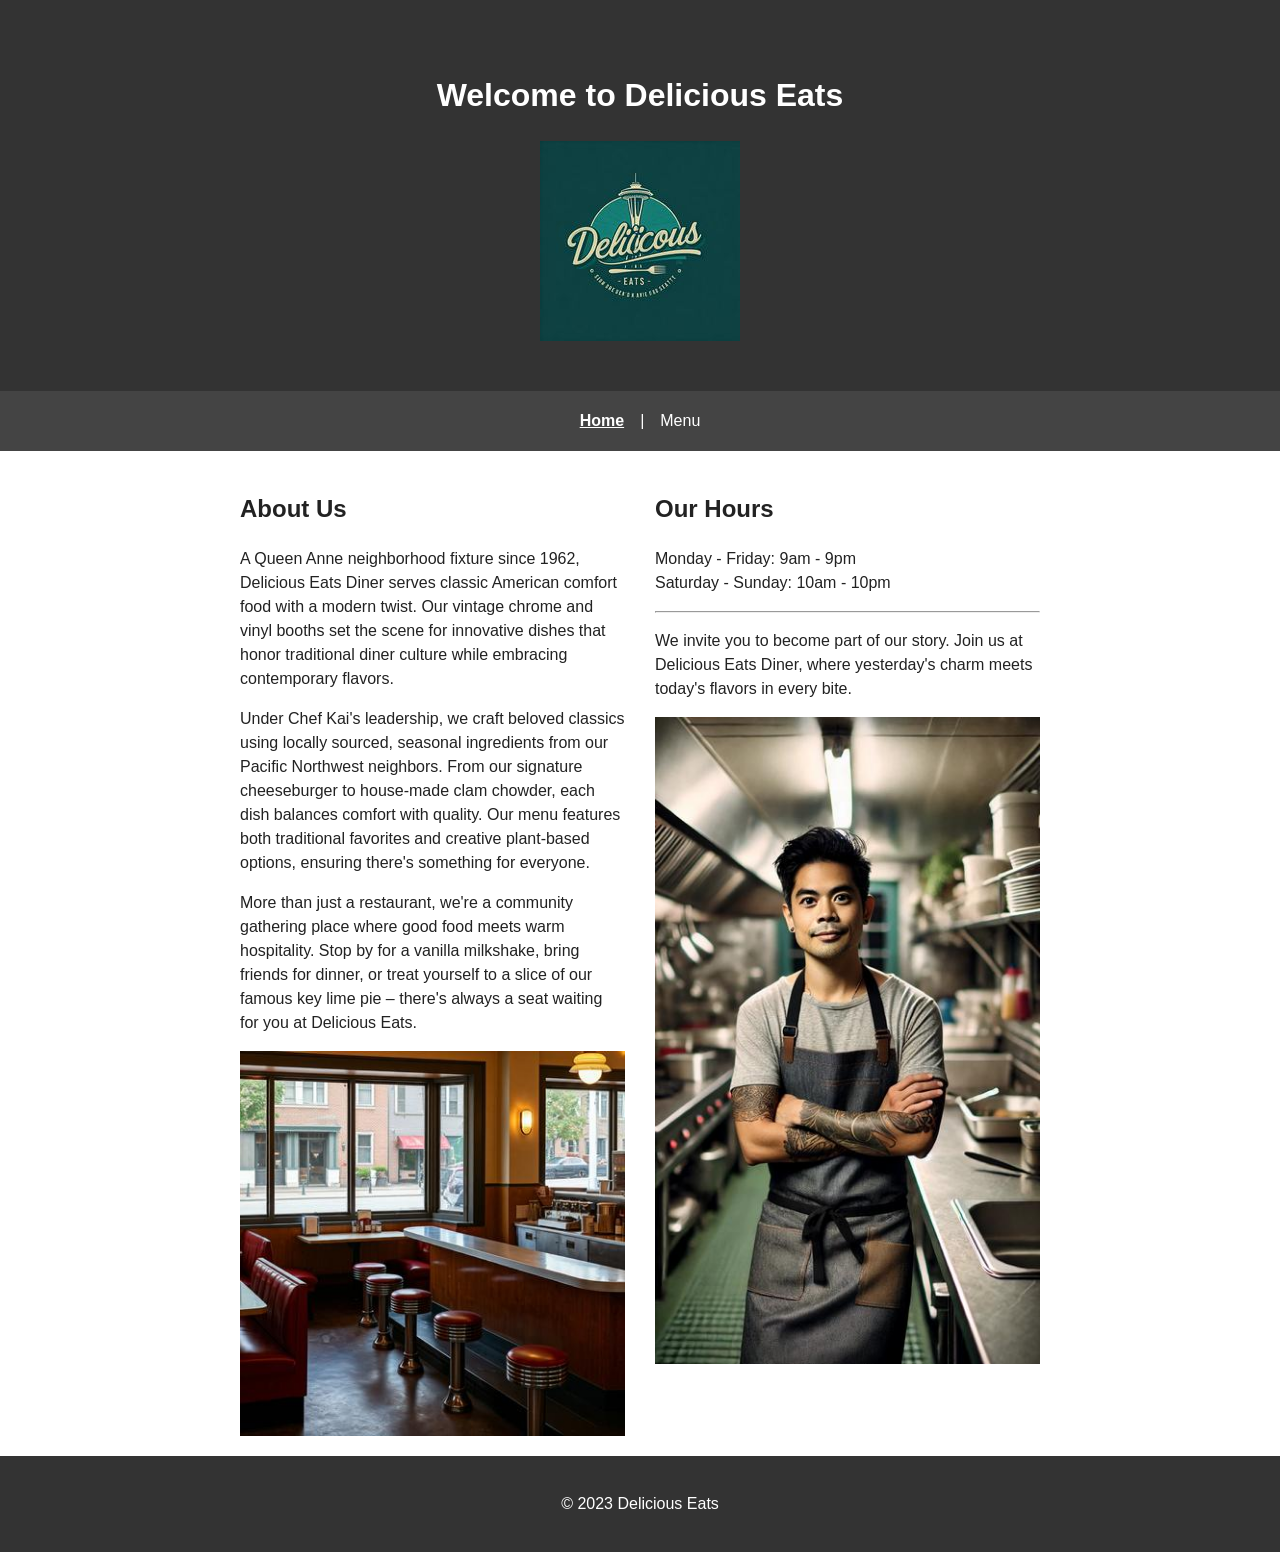
<file: index.html>
<!DOCTYPE html>
<html lang="en">
<head>
    <meta charset="UTF-8">
    <meta name="viewport" content="width=device-width, initial-scale=1.0">
    <title>Delicious Eats Restaurant</title>
    <link rel="stylesheet" href="styles.css">
</head>
<body>
    <a href="#main-content" class="skip-link">Skip to main content</a>

    <header class="site-header" role="banner">
        <h1>Welcome to Delicious Eats</h1>
        <img src="images/logo-1x.jpg"
             srcset="images/logo-1x.jpg 1x,
                     images/logo-2x.jpg 2x"
             width="200" height="200"
             alt="Delicious Eats">
    </header>

    <nav class="site-nav" role="navigation" aria-label="Main">
        <ul>
            <li><a href="index.html" aria-current="page">Home</a></li>
            <li><a href="menu.html">Menu</a></li>
        </ul>
    </nav>

    <main id="main-content" role="main" tabindex="-1">
        <section aria-labelledby="about-heading">
            <h2 id="about-heading">About Us</h2>
            <p>A Queen Anne neighborhood fixture since 1962, Delicious Eats Diner serves classic American comfort food with a modern twist. Our vintage chrome and vinyl booths set the scene for innovative dishes that honor traditional diner culture while embracing contemporary flavors.</p>
            <p>Under Chef Kai's leadership, we craft beloved classics using locally sourced, seasonal ingredients from our Pacific Northwest neighbors. From our signature cheeseburger to house-made clam chowder, each dish balances comfort with quality. Our menu features both traditional favorites and creative plant-based options, ensuring there's something for everyone.</p>
            <p>More than just a restaurant, we're a community gathering place where good food meets warm hospitality. Stop by for a vanilla milkshake, bring friends for dinner, or treat yourself to a slice of our famous key lime pie – there's always a seat waiting for you at Delicious Eats.</p>

            <img src="images/dining_room-800.jpg"
                 srcset="images/dining_room-400.jpg 400w,
                         images/dining_room-800.jpg 800w,
                         images/dining_room-1200.jpg 1200w"
                 sizes="(min-width: 850px) 385px, calc(100vw - 30px)"
                 width="800" height="800"
                 alt="The diner counter with red vinyl stools, red booths and large front windows"
                 loading="lazy"
                 decoding="async">
        </section>

        <section aria-labelledby="hours-heading">
            <h2 id="hours-heading">Our Hours</h2>
            <p>Monday - Friday: 9am - 9pm<br>Saturday - Sunday: 10am - 10pm</p>
            <hr>
            <p>We invite you to become part of our story. Join us at Delicious Eats Diner, where yesterday's charm meets today's flavors in every bite.</p>

            <img src="images/chef-594.jpg"
                 srcset="images/chef-400.jpg 400w,
                         images/chef-594.jpg 594w"
                 sizes="(min-width: 850px) 385px, calc(100vw - 30px)"
                 width="594" height="1000"
                 alt="Chef Kai standing with arms crossed in the restaurant kitchen"
                 loading="lazy"
                 decoding="async">
        </section>
    </main>

    <footer class="site-footer" role="contentinfo">
        <p>&copy; 2023 Delicious Eats</p>
    </footer>
</body>
</html>
</file>
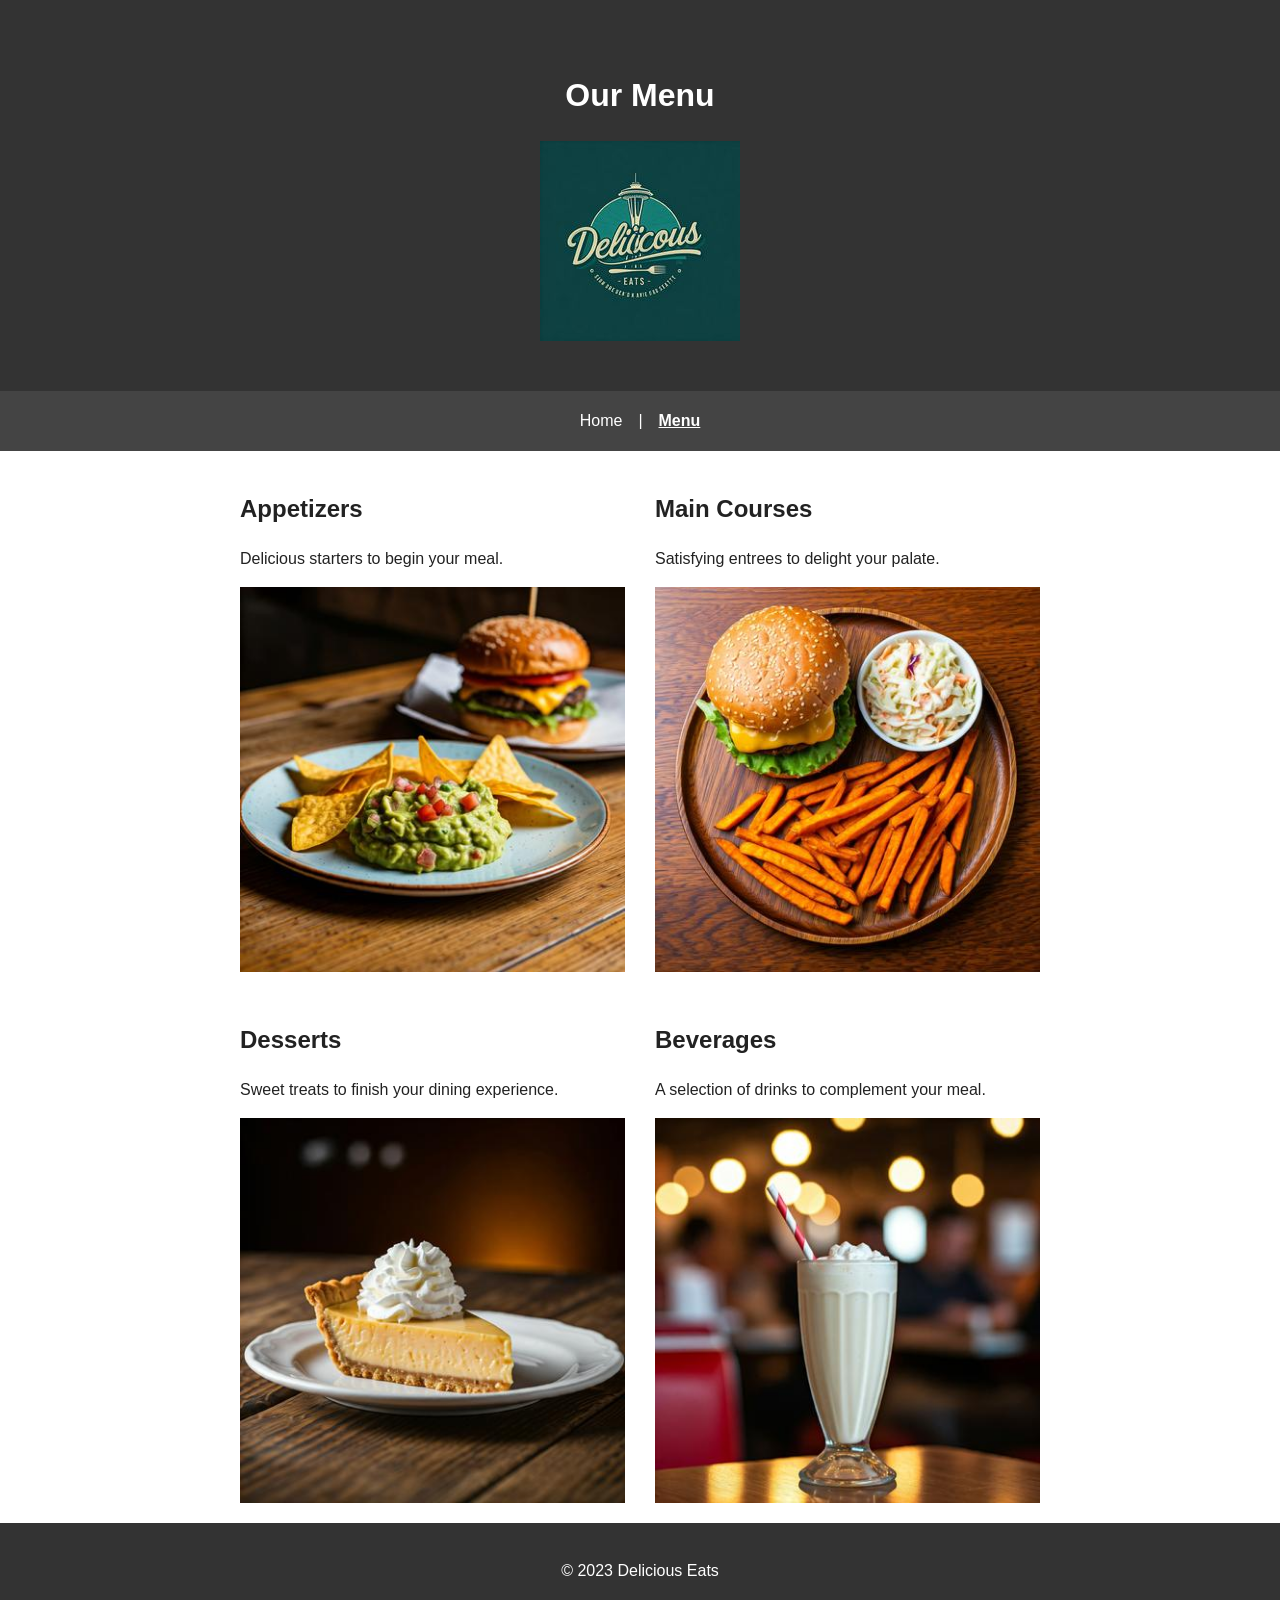
<file: menu.html>
<!DOCTYPE html>
<html lang="en">
<head>
    <meta charset="UTF-8">
    <meta name="viewport" content="width=device-width, initial-scale=1.0">
    <title>Our Menu - Delicious Eats</title>
    <link rel="stylesheet" href="styles.css">
</head>
<body>
    <a href="#main-content" class="skip-link">Skip to main content</a>

    <header class="site-header" role="banner">
        <h1>Our Menu</h1>
        <img src="images/logo-1x.jpg"
             srcset="images/logo-1x.jpg 1x,
                     images/logo-2x.jpg 2x"
             width="200" height="200"
             alt="Delicious Eats">
    </header>

    <nav class="site-nav" role="navigation" aria-label="Main">
        <ul>
            <li><a href="index.html">Home</a></li>
            <li><a href="menu.html" aria-current="page">Menu</a></li>
        </ul>
    </nav>

    <main id="main-content" role="main" tabindex="-1">
        <section aria-labelledby="appetizers-heading">
            <h2 id="appetizers-heading">Appetizers</h2>
            <p>Delicious starters to begin your meal.</p>
            <img src="images/dish1-800.jpg"
                 srcset="images/dish1-400.jpg 400w,
                         images/dish1-800.jpg 800w,
                         images/dish1-1200.jpg 1200w"
                 sizes="(min-width: 850px) 385px, calc(100vw - 30px)"
                 width="800" height="800"
                 alt="Guacamole with tortilla chips, with a cheeseburger in the background"
                 loading="lazy"
                 decoding="async">
        </section>

        <section aria-labelledby="mains-heading">
            <h2 id="mains-heading">Main Courses</h2>
            <p>Satisfying entrees to delight your palate.</p>
            <img src="images/dish2-800.jpg"
                 srcset="images/dish2-400.jpg 400w,
                         images/dish2-800.jpg 800w,
                         images/dish2-1200.jpg 1200w"
                 sizes="(min-width: 850px) 385px, calc(100vw - 30px)"
                 width="800" height="800"
                 alt="Cheeseburger served with sweet potato fries and coleslaw"
                 loading="lazy"
                 decoding="async">
        </section>

        <section aria-labelledby="desserts-heading">
            <h2 id="desserts-heading">Desserts</h2>
            <p>Sweet treats to finish your dining experience.</p>
            <img src="images/dish3-800.jpg"
                 srcset="images/dish3-400.jpg 400w,
                         images/dish3-800.jpg 800w,
                         images/dish3-1200.jpg 1200w"
                 sizes="(min-width: 850px) 385px, calc(100vw - 30px)"
                 width="800" height="800"
                 alt="A slice of key lime pie topped with whipped cream"
                 loading="lazy"
                 decoding="async">
        </section>

        <section aria-labelledby="beverages-heading">
            <h2 id="beverages-heading">Beverages</h2>
            <p>A selection of drinks to complement your meal.</p>
            <img src="images/dish4-800.jpg"
                 srcset="images/dish4-400.jpg 400w,
                         images/dish4-800.jpg 800w,
                         images/dish4-1200.jpg 1200w"
                 sizes="(min-width: 850px) 385px, calc(100vw - 30px)"
                 width="800" height="800"
                 alt="A vanilla milkshake with whipped cream and a striped straw"
                 loading="lazy"
                 decoding="async">
        </section>
    </main>

    <footer class="site-footer" role="contentinfo">
        <p>&copy; 2023 Delicious Eats</p>
    </footer>
</body>
</html>
</file>
<file: styles.css>
/* ==========================================================================
   Delicious Eats — Main stylesheet
   Approach: mobile first
   ========================================================================== */


/* ==========================================================================
   1. Variables
   ========================================================================== */

:root {
    /* Colors */
    --color-bg: #ffffff;
    --color-text: #222222;          /* 15.9:1 on --color-bg */
    --color-dark: #333333;          /* Header and footer background */
    --color-nav: #444444;           /* Navigation background */
    --color-light-text: #ffffff;    /* 12.6:1 on --color-dark, 9.7:1 on --color-nav */
    --color-focus-dark: #ffbf47;    /* Focus on dark backgrounds */
    --color-focus-light: #1a4fa0;   /* Focus on light backgrounds */

    /* Typography */
    --font-base: Arial, sans-serif;
    --line-height-base: 1.5;

    /* Layout */
    --content-max-width: 800px;
}


/* ==========================================================================
   2. Base
   ========================================================================== */

*,
*::before,
*::after {
    box-sizing: border-box;
}

body {
    margin: 0;
    background-color: var(--color-bg);
    color: var(--color-text);
    font-family: var(--font-base);
    line-height: var(--line-height-base);
}

img {
    display: block;
    max-width: 100%;
    height: auto;
}


/* ==========================================================================
   3. Accessibility
   ========================================================================== */

/* Skip link: hidden until it receives focus */
.skip-link {
    position: absolute;
    top: -100px;
    left: 10px;
    z-index: 100;
    padding: 10px 16px;
    background-color: var(--color-bg);
    color: var(--color-text);
    font-weight: bold;
    text-decoration: underline;
}

.skip-link:focus {
    top: 10px;
}

/* Focus indicators for all interactive elements */
a:focus-visible,
button:focus-visible,
input:focus-visible,
select:focus-visible,
textarea:focus-visible {
    outline: 3px solid var(--color-focus-light);
    outline-offset: 3px;
}

/* On dark backgrounds the focus ring is yellow so it stays visible */
.site-header :focus-visible,
.site-nav :focus-visible,
.site-footer :focus-visible {
    outline-color: var(--color-focus-dark);
}

/* <main> receives focus from the skip link; it needs no outline */
main:focus {
    outline: none;
}


/* ==========================================================================
   4. Header
   ========================================================================== */

.site-header {
    padding: 30px 15px;
    background-color: var(--color-dark);
    color: var(--color-light-text);
    text-align: center;
}

.site-header img {
    width: auto;
    max-height: 120px;
    margin: 0 auto;
}


/* ==========================================================================
   5. Navigation
   ========================================================================== */

.site-nav {
    padding: 10px;
    background-color: var(--color-nav);
}

.site-nav ul {
    display: flex;
    flex-direction: column;
    align-items: center;
    gap: 8px;
    margin: 0;
    padding: 0;
    list-style: none;
}

.site-nav a {
    display: inline-block;
    padding: 8px 12px;
    color: var(--color-light-text);
    text-decoration: none;
}

.site-nav a:hover,
.site-nav a:focus-visible {
    text-decoration: underline;
}

.site-nav a[aria-current="page"] {
    font-weight: bold;
    text-decoration: underline;
}


/* ==========================================================================
   6. Main content
   ========================================================================== */

main {
    display: grid;
    grid-template-columns: 1fr;
    gap: 30px;
    max-width: var(--content-max-width);
    margin: 0 auto;
    padding: 20px 15px;
}


/* ==========================================================================
   7. Footer
   ========================================================================== */

.site-footer {
    padding: 20px;
    background-color: var(--color-dark);
    color: var(--color-light-text);
    text-align: center;
}


/* ==========================================================================
   8. Media queries
   ========================================================================== */

/* ---------- Tablet (600px and up) ---------- */
@media (min-width: 600px) {
    .site-header {
        padding: 40px 20px;
    }

    .site-header img {
        max-height: 160px;
    }

    .site-nav ul {
        flex-direction: row;
        flex-wrap: wrap;
        justify-content: center;
        gap: 4px;
    }

    /* Decorative separators: not read by screen readers */
    .site-nav li + li::before {
        content: "|";
        margin-right: 4px;
        color: var(--color-light-text);
    }
}

/* ---------- Desktop (850px and up) ---------- */
@media (min-width: 850px) {
    .site-header {
        padding: 50px;
    }

    .site-header img {
        max-height: 200px;
    }

    main {
        grid-template-columns: 1fr 1fr;
        padding: 20px 0;
    }
}
</file>
